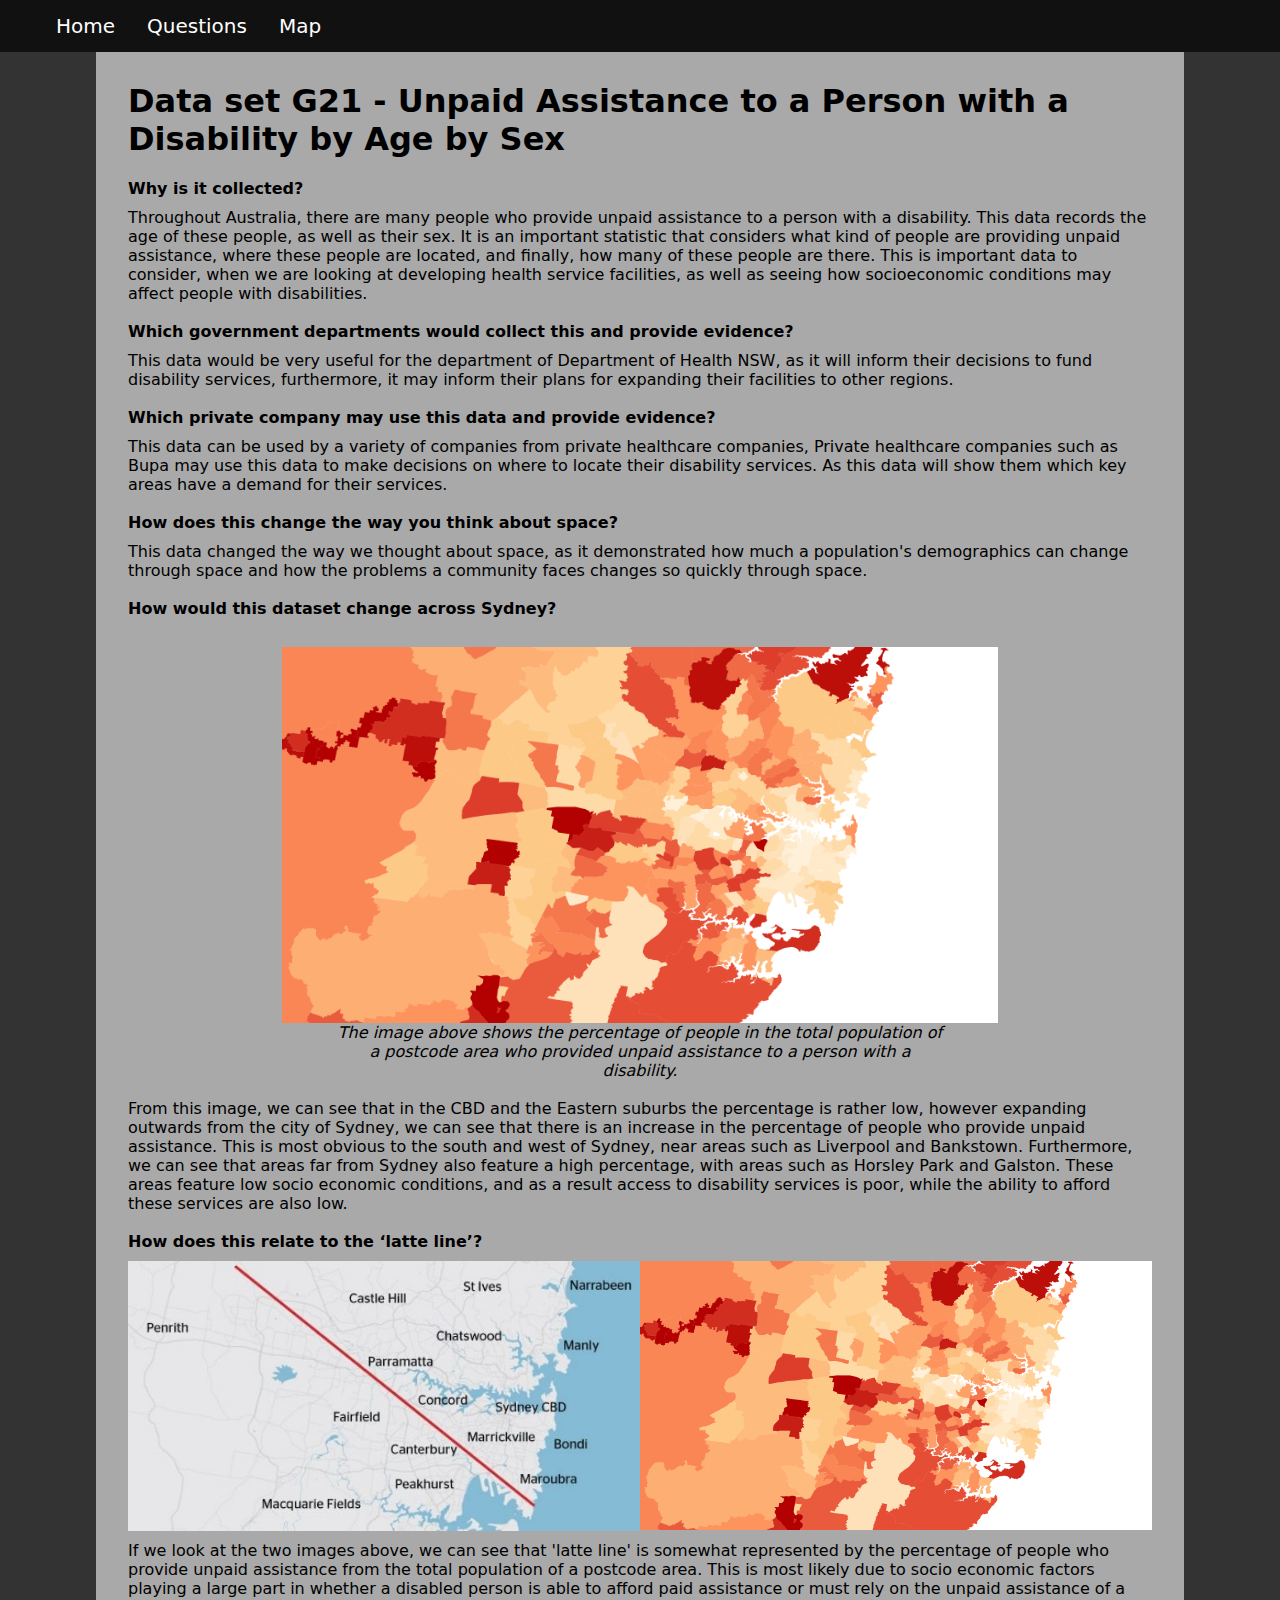
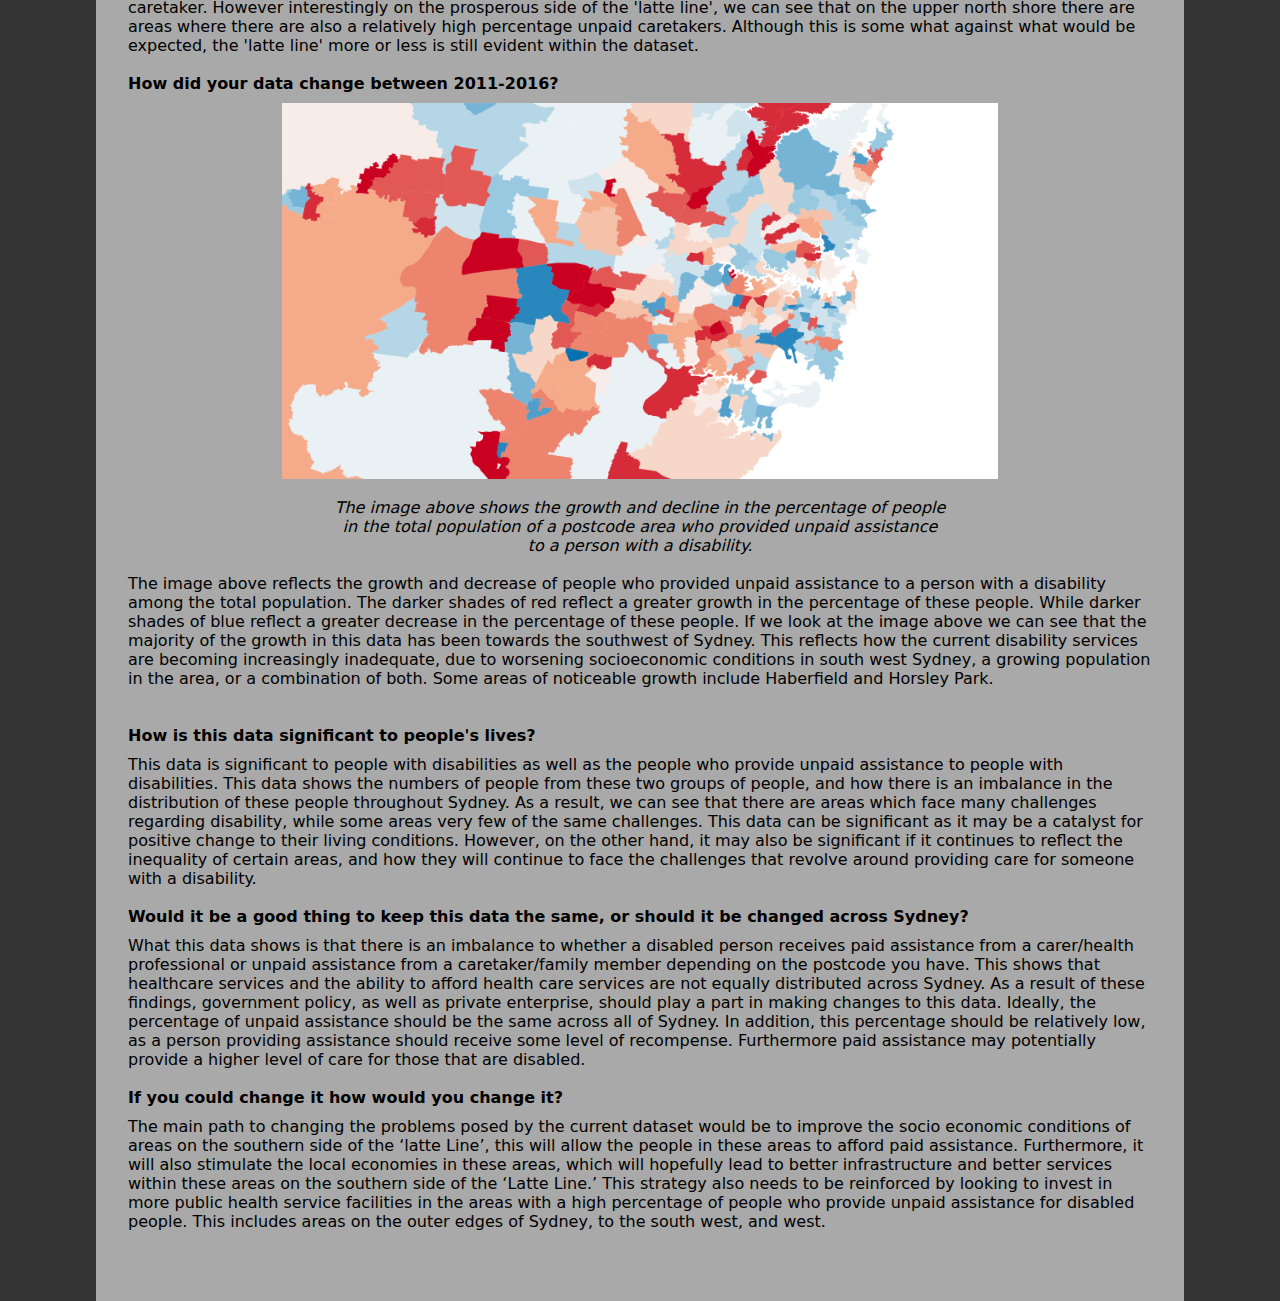
<file: questions.html>
<!doctype html>
<html>
<head>
<meta charset="utf-8">
<title>CODE1230 HTML-Michael</title>
<link href="main.css" rel="stylesheet" type="text/css">
</head>

<!-- This is a comment, it will not be read by the editor, use this to mark your code-->

<div class="space50"></div>

<body>

<div class="navigation" id="navbar">
<fixed-nav-bar>
<ul>
  <li><a href="index.html">Home</a></li>
  <li><a href="questions.html">Questions</a></li>
  <li><a href="maps.html">Map</a></li>

</ul>
</div>
    


<h1>Data set G21 - Unpaid Assistance to a Person with a Disability by Age by Sex </h1>


<div id="qanda">
<strong>Why is it collected?</strong> 
	<div class="space10"></div>

Throughout Australia, there are many people who provide unpaid assistance to a person with a disability. This data records the age of these people, as well as their sex. It is an important statistic that considers what kind of people are providing unpaid assistance, where these people are located, and finally, how many of these people are there. This is important data to consider, when we are looking at developing health service facilities, as well as seeing how socioeconomic conditions may affect people with disabilities. 
<br>
<br>
<strong>Which government departments would collect this and provide evidence?</strong>
    <div class="space10"></div>

This data would be very useful for the department of Department of Health NSW, as it will inform their decisions to fund disability services, furthermore, it may inform their plans for expanding their facilities to other regions. <br>
<br>
<strong>Which private company may use this data and provide evidence?</strong>
    <div class="space10"></div>

This data can be used by a variety of companies from private healthcare companies, 
Private healthcare companies such as Bupa may use this data to make decisions on where to locate their disability services. As this data will show them which key areas have a demand for their services. <br>
<br>
<strong>How does this change the way you think about space?</strong>
<div class="space10"></div>
This data changed the way we thought about space, as it demonstrated how much a population's demographics can change through space and how the problems a community faces changes so quickly through space.
<br>
<br>
<strong>How would this dataset change across Sydney?</strong> 
	<div class="space10"></div>

<figure>
<img src= "2016-percentage-SYD.png" alt="2016percentage.png" class="center" width="70%" >
<figcaption><em> The image above shows the percentage of people in the total population of a postcode area who provided unpaid assistance to a person with a disability.</em></figcaption>
</figure>
<br>
From this image, we can see that in the CBD and the Eastern suburbs the percentage is rather low, however expanding outwards from the city of Sydney, we can see that there is an increase in the percentage of people who provide unpaid assistance. This is most obvious to the south and west of Sydney, near areas such as Liverpool and Bankstown. Furthermore, we can see that areas far from Sydney also feature a high percentage, with areas such as Horsley Park and Galston. These areas feature low socio economic conditions, and as a result access to disability services is poor, while the ability to afford these services are also low. 
<br>
<br>
	<b>How does this relate to the ‘latte line’?</b>
	<div class="space10"></div>

<img src="latte.jpg" id="leftimage" width="50%" height="70%">

<img src="2016-percentage-SYD.png" id="rightimage" width="50%" height="50%">
<br clear="all" />
	<div class="space10"></div>    

If we look at the two images above, we can see that 'latte line' is somewhat represented by the percentage of people who provide unpaid assistance from the total population of a postcode area. This is most likely due to socio economic factors playing a large part in whether a disabled person is able to afford paid assistance or must rely on the unpaid assistance of a caretaker. However interestingly on the prosperous side of the 'latte line', we can see that on the upper north shore there are areas where there are also a relatively high percentage unpaid caretakers. Although this is some what against what would be expected, the 'latte line' more or less is still evident within the dataset.     
<br>    
<br>
<strong>How did your data change between 2011-2016?</strong> 
	<div class="space10"></div>
<img src="growth-SYD.png" alt="sydgrowth.png" class="center" width="70%">
<br>
    
<figcaption><em>The image above shows the growth and decline in the percentage of people in the total population of a postcode area who provided unpaid assistance to a person with a disability.</em></figcaption>
<br>
The image above reflects the growth and decrease of people who provided unpaid assistance to a person with a disability among the total population. The darker shades of red reflect a greater growth in the percentage of these people. While darker shades of blue reflect a greater decrease in the percentage of these people.

If we look at the image above we can see that the majority of the growth in this data has been towards the southwest of Sydney. This reflects how the current disability services are becoming increasingly inadequate,  due to worsening socioeconomic conditions in south west Sydney,  a growing population in the area, or a combination of both. Some areas of noticeable growth include Haberfield and Horsley Park. 


<br>

<br>
<br>
<strong>How is this data significant to people's lives?</strong> <br>
<div class="space10"></div>
This data is significant to people with disabilities as well as the people who provide unpaid assistance to people with disabilities. This data shows the numbers of people from these two groups of people, and how there is an imbalance in the distribution of these people throughout Sydney. As a result, we can see that there are areas which face many challenges regarding disability, while some areas very few of the same challenges. This data can be significant as it may be a catalyst for positive change to their living conditions. However, on the other hand, it may also be significant if it continues to reflect the inequality of certain areas, and how they will continue to face the challenges that revolve around providing care for someone with a disability.<br>
<br>
<strong>Would it be a good thing to keep this data the same, or should it be changed across Sydney?</strong>
    <div class="space10"></div>
What this data shows is that there is an imbalance to whether a disabled person receives paid assistance from a carer/health professional or unpaid assistance from a caretaker/family member depending on the postcode you have. This shows that healthcare services and the ability to afford health care services are not equally distributed across Sydney. As a result of these findings, government policy, as well as private enterprise, should play a part in making changes to this data. Ideally, the percentage of unpaid assistance should be the same across all of Sydney. In addition, this percentage should be relatively low, as a person providing assistance should receive some level of recompense. Furthermore paid assistance may potentially provide a higher level of care for those that are disabled.
<br>
<br>
<strong>If you could change it how would you change it?</strong> 
<div class="space10"></div>
The main path to changing the problems posed by the current dataset would be to improve the socio economic conditions of areas on the southern side of the ‘latte Line’, this will allow the people in these areas to afford paid assistance. Furthermore, it will also stimulate the local economies in these areas, which will hopefully lead to better infrastructure and better services within these areas on the southern side of the ‘Latte Line.’ This strategy also needs to be reinforced by looking to invest in more public health service facilities in the areas with a high percentage of people who provide unpaid assistance for disabled people. This includes areas on the outer edges of Sydney, to the south west, and west.  </div>
<br>
<div id="space500"></div>
<br>

</body>	




</html>
</file>
<file: main.css>
@charset "utf-8";
/* CSS Document */
html {background-color: #333 }

body
{margin: 0 auto;
	padding: 2em;
	max-width: 80%;
	font-family: "Lucida Grande", "Lucida Sans Unicode", "Lucida Sans", "DejaVu Sans", Verdana, "sans-serif";
	color: black;
	background-color: darkgray; }

h1
{font-weight: 900;
}

#leftimage
{float: left;}

#rightimage
{float: right;}

#middleimage
{float: left;}
	
img.center{
	display: block;
	margin-left: auto;
	margin-right: auto;
	}

fixed-nav-bar{
  position: fixed;
  top: 0;
  left: 0;
  z-index: 9999;
  width: 100%;
  height: 40px;
  background-color: #B61919;
}

ul {
    list-style-type: none;
    margin: 0;
    padding: 120;
    overflow: hidden;
    background-color: #111;
}

li {
    float: left;
}

li a {
    display: block;
    color: white;
    text-align: center;
    padding: 16px 32px;
    text-decoration: none;
}

.navigation{
	position:fixed;
	top:0;
	background-color: #000;
}

.navigation a {
	float:left;
	display:block;
	color:#FFFFFF;
	text-align: center;
	padding:14px 16px;
	text-decoration: none;
	font-size:20px;
	font-family: "Lucida Grande", "Lucida Sans Unicode", "Lucida Sans", "DejaVu Sans", Verdana, "sans-serif";}

/* Change the link color to #111 (black) on hover */
li a:hover {
    background-color: #222;
}

figure {
    display: inline;
}
img, figcaption {

    vertical-align: bottom;
}
figcaption {
    text-align: center;
    padding-left: 20%;
    padding-right: 20%;
    
}

sidebar {position:fixed; left:80%, padding:1%;
    text-align: left;}

#header1 {
color: #FFFFFF;
text-align: center;
font-size: 30pt;
font-weight: 900%;
line-height: 1.4em;
font-family: "Lucida Grande", "Lucida Sans Unicode", "Lucida Sans", "DejaVu Sans", Verdana, "sans-serif";}

.space5{ margin-top: 5px; }
.space10{ margin-top: 10px; }
.space25{ margin-top: 25px; }
.space35{ margin-top: 35px; }
.space50{ margin-top: 50px; }
.space100{ margin-top: 100px; }
.space150{ margin-top: 150px; }
</file>
